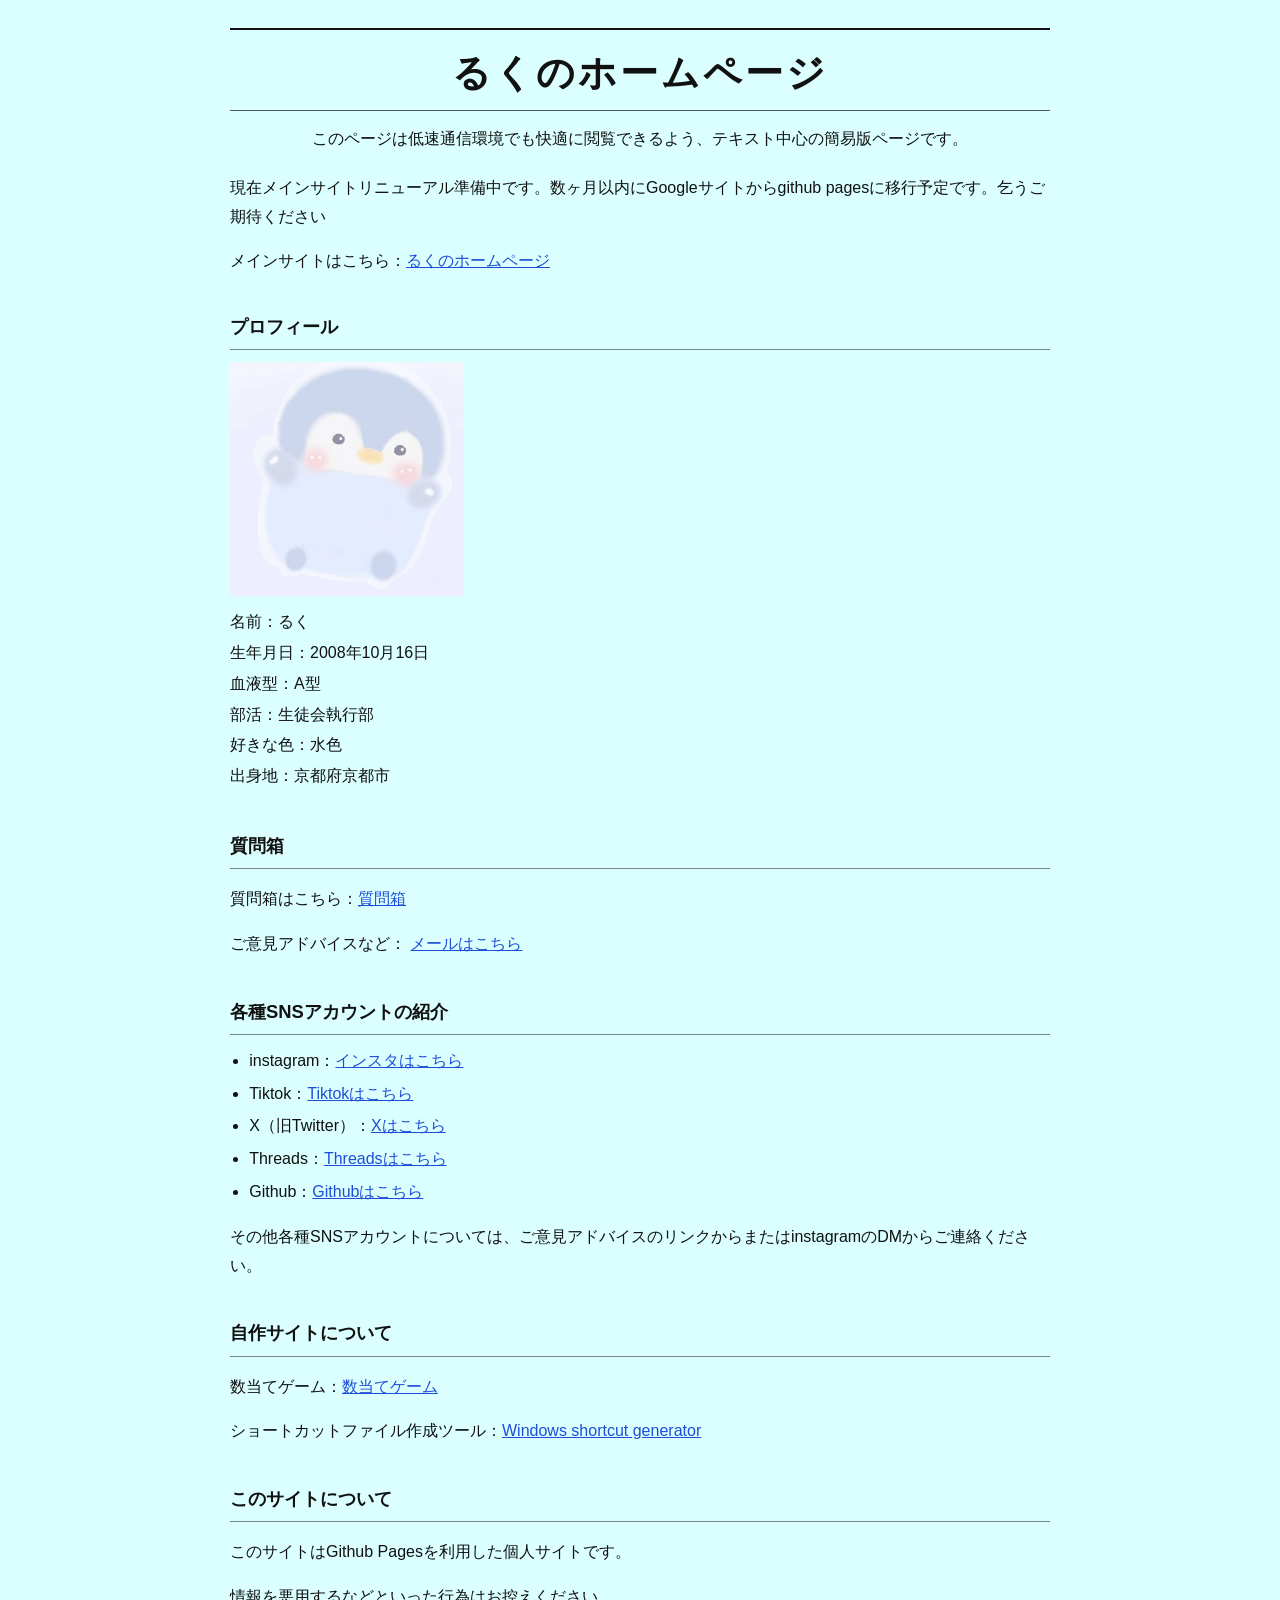
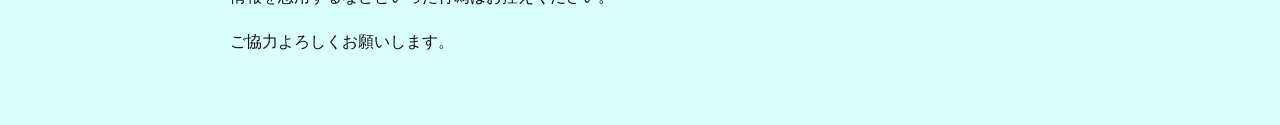
<file: index.html>
﻿<!DOCTYPE html>
<html lang="ja">
<head>
<!-- Google tag (gtag.js) -->
<script async src="https://www.googletagmanager.com/gtag/js?id=G-ZHP3X9RK8C"></script>
<script>
  window.dataLayer = window.dataLayer || [];
  function gtag(){dataLayer.push(arguments);}
  gtag('js', new Date());

  gtag('config', 'G-ZHP3X9RK8C');
    <script async src="https://pagead2.googlesyndication.com/pagead/js/adsbygoogle.js?client=ca-pub-7831731953482296"
     crossorigin="anonymous"></script>
  <meta name="description" content="るく（ruku2008）の個人ホームページ・ポートフォリオです。様々なミニゲームや、便利ツールを簡単にWeb上で生成できる便利ツールなどを公開しています。">
</script>
    <meta charset="UTF-8">
    <meta name="viewport" content="width=device-width, initial-scale=1.0">
    <title>るくのホームページ</title>
    <meta name="description" content="簡易版のテキスト中心のホームページです。">
    <link rel="stylesheet" href="style.css">
    
</head>
<body>
    <header class="site-header">
        <div class="topline"></div>
        <h1 class="site-title">るくのホームページ</h1>
        <p class="lead">このページは低速通信環境でも快適に閲覧できるよう、テキスト中心の簡易版ページです。</p>
      <p>現在メインサイトリニューアル準備中です。数ヶ月以内にGoogleサイトからgithub pagesに移行予定です。乞うご期待ください</p>
        <p>メインサイトはこちら：<a href="https://sites.google.com/view/ruku-homepage/るくのホームページ">るくのホームページ</a></p>
    </header>

    <main class="main-content">
        <section>
            <h2>プロフィール</h2>
            <div class="profile-box">
                <img src="./るく.jpg" alt="るくのプロフィール写真" class="profile-image">
                <div class="profile-text">
                    <p>名前：るく</p>
                    <p>生年月日：2008年10月16日</p>
                    <p>血液型：A型</p>
                    <p>部活：生徒会執行部</p>
                    <p>好きな色：水色</p>
                    <p>出身地：京都府京都市</p>
                </div>
            </div>
        </section>

        <section>
            <h2>質問箱</h2>
            <p>質問箱はこちら：<a href="https://sunq.me/b6757gk17a">質問箱</a></p>
            <p>ご意見アドバイスなど：
                <a id="mail-link" href="#">メールはこちら</a>
            </p>
        </section>

        <section>
            <h2>各種SNSアカウントの紹介</h2>
            <ul>
                <li>instagram：<a href="https://www.instagram.com/ruku2008_s.h?xtok=bXB5NHV0OWxyamNk">インスタはこちら</a></li>
                <li>Tiktok：<a href="https://tiktok.com/t/ZS9yMNFfqCFK5-B7jlU/">Tiktokはこちら</a></li>
                <li>X（旧Twitter）：<a href="https://x.com/ruku20081016">Xはこちら</a></li>
                <li>Threads：<a href="https://www.threads.com/@ruku_s.h">Threadsはこちら</a></li>
                <li>Github：<a href="https://github.com/ruku2008">Githubはこちら</a></li>
            </ul>
            <p>その他各種SNSアカウントについては、ご意見アドバイスのリンクからまたはinstagramのDMからご連絡ください。</p>
        </section>

        <section>
            <h2>自作サイトについて</h2>
            <p>数当てゲーム：<a href="https://ruku2008.github.io/ruku-Guess-the-number/">数当てゲーム</a></p>
            <p>ショートカットファイル作成ツール：<a href="https://ruku2008.github.io/.url-file-Generator/">Windows shortcut generator</a></p>
        </section>

        <section>
            <h2>このサイトについて</h2>
            <p>このサイトはGithub Pagesを利用した個人サイトです。</p>
            <p>情報を悪用するなどといった行為はお控えください。</p>
            <p>ご協力よろしくお願いします。</p>
        </section>
    </main>

    <script>
        const mailAddress = "satoharuki2008+rukuhomepage@gmail.com";
        const mailSubject = "るくのホームページお問い合わせについて";
        const mailBody = [
            "1. 題名（わかりやすいものでお願いします）",
            "",
            "2. アカウント名（匿名希望の場合は匿名と書いてください）または氏名",
            "",
            "3. 内容",
            "",
            "4. 問題があるものの写真など（必要な場合のみ）",
            "",
            "5. 返信が必要なのか（不要と書いた場合であっても必要に応じては返信させて頂きます）",
            "",
            "注意点",
            "不適切な表現等があった場合は完全に無視させて頂きます。",
            "",
            "タメ口等は全然OKです！気軽にお願いします！"
        ].join("\n");

        const mailLink = document.getElementById("mail-link");
        mailLink.href = "mailto:" + mailAddress
            + "?subject=" + encodeURIComponent(mailSubject)
            + "&body=" + encodeURIComponent(mailBody);
    </script>
</body>
</html>
</file>
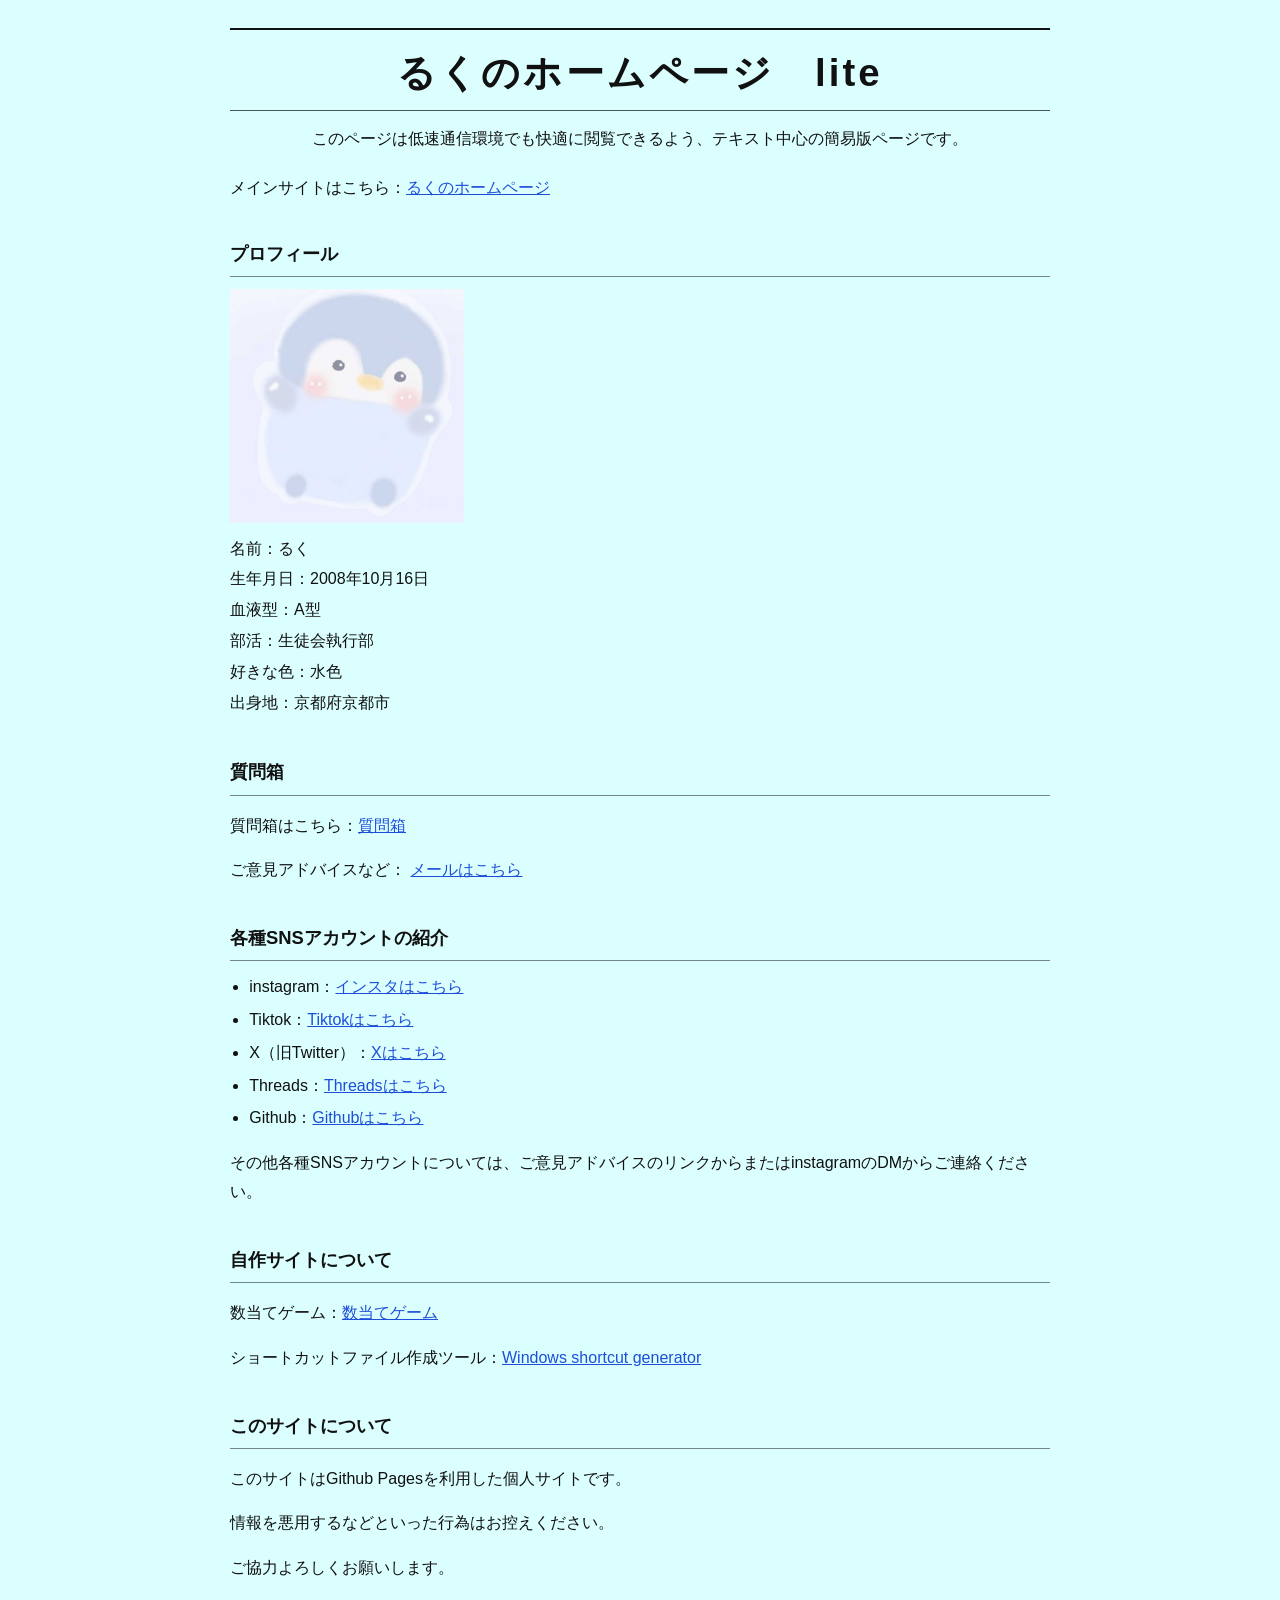
<file: lite/index.html>
﻿<!DOCTYPE html>
<html lang="ja">
<head>
<!-- Google tag (gtag.js) -->
<script async src="https://www.googletagmanager.com/gtag/js?id=G-ZHP3X9RK8C"></script>
<script>
  window.dataLayer = window.dataLayer || [];
  function gtag(){dataLayer.push(arguments);}
  gtag('js', new Date());

  gtag('config', 'G-ZHP3X9RK8C');
    <script async src="https://pagead2.googlesyndication.com/pagead/js/adsbygoogle.js?client=ca-pub-7831731953482296"
     crossorigin="anonymous"></script>
</script>
    <meta charset="UTF-8">
    <meta name="viewport" content="width=device-width, initial-scale=1.0">
    <title>るくのホームページ</title>
    <meta name="description" content="簡易版のテキスト中心のホームページです。">
    <link rel="stylesheet" href="style.css">
    
</head>
<body>
    <header class="site-header">
        <div class="topline"></div>
        <h1 class="site-title">るくのホームページ　lite</h1>
        <p class="lead">このページは低速通信環境でも快適に閲覧できるよう、テキスト中心の簡易版ページです。</p>
        <p>メインサイトはこちら：<a href="https://sites.google.com/view/ruku-homepage/るくのホームページ">るくのホームページ</a></p>
    </header>

    <main class="main-content">
        <section>
            <h2>プロフィール</h2>
            <div class="profile-box">
                <img src="./るく.jpg" alt="るくのプロフィール写真" class="profile-image">
                <div class="profile-text">
                    <p>名前：るく</p>
                    <p>生年月日：2008年10月16日</p>
                    <p>血液型：A型</p>
                    <p>部活：生徒会執行部</p>
                    <p>好きな色：水色</p>
                    <p>出身地：京都府京都市</p>
                </div>
            </div>
        </section>

        <section>
            <h2>質問箱</h2>
            <p>質問箱はこちら：<a href="https://sunq.me/b6757gk17a">質問箱</a></p>
            <p>ご意見アドバイスなど：
                <a id="mail-link" href="#">メールはこちら</a>
            </p>
        </section>

        <section>
            <h2>各種SNSアカウントの紹介</h2>
            <ul>
                <li>instagram：<a href="https://www.instagram.com/ruku2008_s.h?xtok=bXB5NHV0OWxyamNk">インスタはこちら</a></li>
                <li>Tiktok：<a href="https://tiktok.com/t/ZS9yMNFfqCFK5-B7jlU/">Tiktokはこちら</a></li>
                <li>X（旧Twitter）：<a href="https://x.com/ruku20081016">Xはこちら</a></li>
                <li>Threads：<a href="https://www.threads.com/@ruku_s.h">Threadsはこちら</a></li>
                <li>Github：<a href="https://github.com/ruku2008">Githubはこちら</a></li>
            </ul>
            <p>その他各種SNSアカウントについては、ご意見アドバイスのリンクからまたはinstagramのDMからご連絡ください。</p>
        </section>

        <section>
            <h2>自作サイトについて</h2>
            <p>数当てゲーム：<a href="https://ruku2008.github.io/ruku-Guess-the-number/">数当てゲーム</a></p>
            <p>ショートカットファイル作成ツール：<a href="https://ruku2008.github.io/.url-file-Generator/">Windows shortcut generator</a></p>
        </section>

        <section>
            <h2>このサイトについて</h2>
            <p>このサイトはGithub Pagesを利用した個人サイトです。</p>
            <p>情報を悪用するなどといった行為はお控えください。</p>
            <p>ご協力よろしくお願いします。</p>
        </section>
    </main>

    <script>
        const mailAddress = "satoharuki2008+rukuhomepage@gmail.com";
        const mailSubject = "るくのホームページお問い合わせについて";
        const mailBody = [
            "1. 題名（わかりやすいものでお願いします）",
            "",
            "2. アカウント名（匿名希望の場合は匿名と書いてください）または氏名",
            "",
            "3. 内容",
            "",
            "4. 問題があるものの写真など（必要な場合のみ）",
            "",
            "5. 返信が必要なのか（不要と書いた場合であっても必要に応じては返信させて頂きます）",
            "",
            "注意点",
            "不適切な表現等があった場合は完全に無視させて頂きます。",
            "",
            "タメ口等は全然OKです！気軽にお願いします！"
        ].join("\n");

        const mailLink = document.getElementById("mail-link");
        mailLink.href = "mailto:" + mailAddress
            + "?subject=" + encodeURIComponent(mailSubject)
            + "&body=" + encodeURIComponent(mailBody);
    </script>
</body>
</html>
</file>
<file: style.css>
body {
    margin: 0;
    padding: 28px 16px 40px;
    font-family: "Yu Gothic", "Hiragino Sans", "Meiryo", sans-serif;
    background: #dbffff;
    color: #111;
    line-height: 1.8;
}

.site-header,
.main-content {
    width: min(820px, calc(100% - 24px));
    margin: 0 auto;
}

.topline {
    height: 2px;
    background: #111;
    margin-bottom: 18px;
}

.site-title {
    margin: 0 0 14px;
    padding: 0 0 12px;
    font-size: clamp(1.8rem, 3vw, 2.8rem);
    line-height: 1.3;
    font-weight: 700;
    letter-spacing: 0.08em;
    text-align: center;
    border-bottom: 1px solid rgba(17, 17, 17, 0.7);
}

.lead {
    margin: 0 0 20px;
    text-align: center;
}

.main-content {
    margin-top: 26px;
}

section {
    margin-bottom: 28px;
    padding-top: 8px;
}

h2 {
    margin: 0 0 12px;
    font-size: 1.15rem;
    font-weight: 700;
    border-bottom: 1px solid rgba(17, 17, 17, 0.5);
    padding-bottom: 6px;
}

.profile-box {
    display: flex;
    flex-direction: column;
    align-items: flex-start;
    gap: 12px;
    margin: 12px 0 20px;
}

.profile-image {
    width: 234px;
    height: 234px;
    object-fit: cover;
    background: #fff;
    border: none;
    border-radius: 0;
}

.profile-text p {
    margin: 0 0 2px;
}

ul {
    margin-top: 0;
    padding-left: 1.2em;
}

li {
    margin-bottom: 4px;
}

.site-note {
    margin-top: 18px;
    padding-top: 12px;
    border-top: 2px solid #111;
}

a {
    color: #1d4ed8;
}
</file>
<file: lite/style.css>
body {
    margin: 0;
    padding: 28px 16px 40px;
    font-family: "Yu Gothic", "Hiragino Sans", "Meiryo", sans-serif;
    background: #dbffff;
    color: #111;
    line-height: 1.8;
}

.site-header,
.main-content {
    width: min(820px, calc(100% - 24px));
    margin: 0 auto;
}

.topline {
    height: 2px;
    background: #111;
    margin-bottom: 18px;
}

.site-title {
    margin: 0 0 14px;
    padding: 0 0 12px;
    font-size: clamp(1.8rem, 3vw, 2.8rem);
    line-height: 1.3;
    font-weight: 700;
    letter-spacing: 0.08em;
    text-align: center;
    border-bottom: 1px solid rgba(17, 17, 17, 0.7);
}

.lead {
    margin: 0 0 20px;
    text-align: center;
}

.main-content {
    margin-top: 26px;
}

section {
    margin-bottom: 28px;
    padding-top: 8px;
}

h2 {
    margin: 0 0 12px;
    font-size: 1.15rem;
    font-weight: 700;
    border-bottom: 1px solid rgba(17, 17, 17, 0.5);
    padding-bottom: 6px;
}

.profile-box {
    display: flex;
    flex-direction: column;
    align-items: flex-start;
    gap: 12px;
    margin: 12px 0 20px;
}

.profile-image {
    width: 234px;
    height: 234px;
    object-fit: cover;
    background: #fff;
    border: none;
    border-radius: 0;
}

.profile-text p {
    margin: 0 0 2px;
}

ul {
    margin-top: 0;
    padding-left: 1.2em;
}

li {
    margin-bottom: 4px;
}

.site-note {
    margin-top: 18px;
    padding-top: 12px;
    border-top: 2px solid #111;
}

a {
    color: #1d4ed8;
}
</file>
